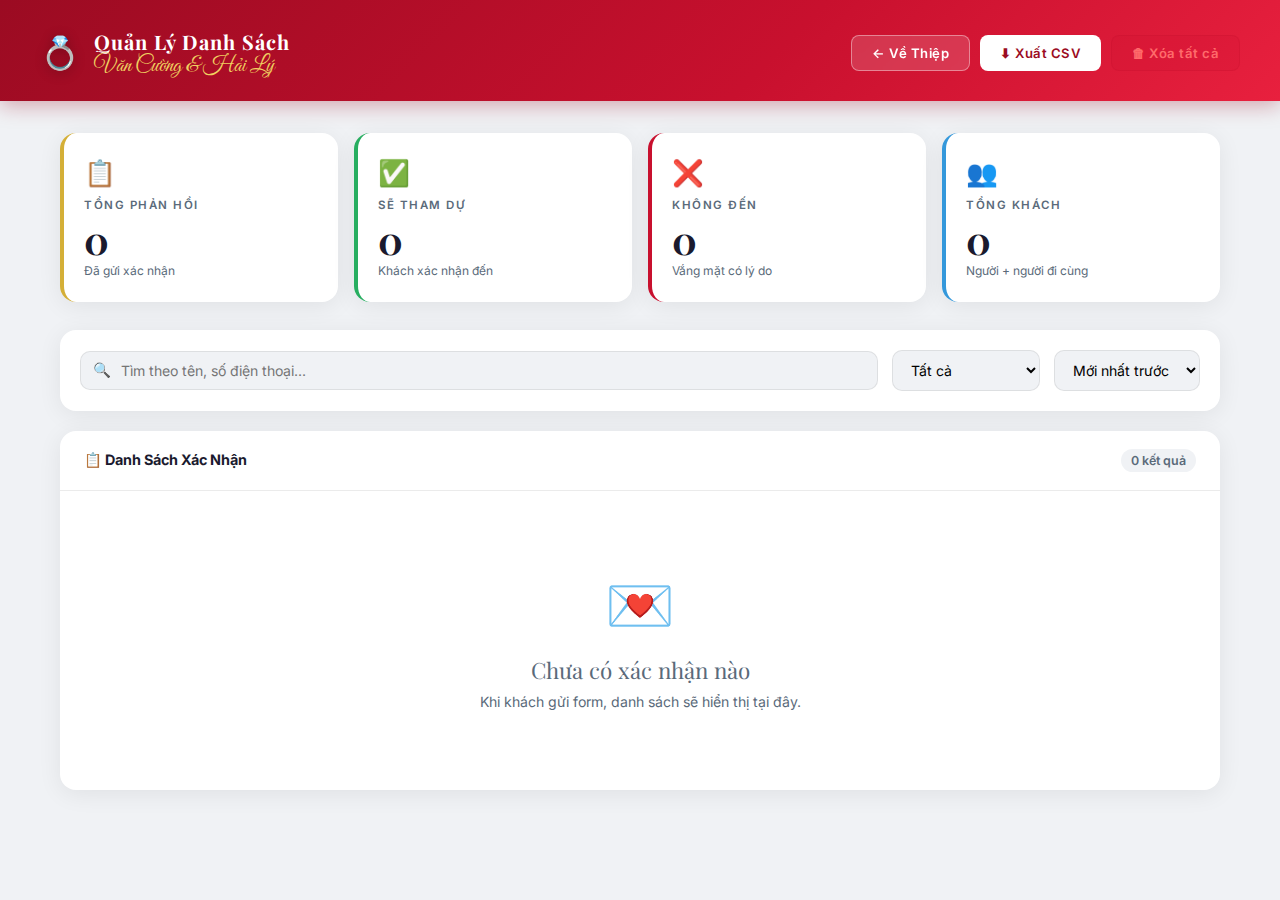
<file: mn_invitation/index.html>
<!DOCTYPE html>
<html lang="vi">
<head>
  <meta charset="UTF-8" />
  <meta name="viewport" content="width=device-width, initial-scale=1.0" />
  <title>Quản Lý Xác Nhận Tham Dự – Văn Cường &amp; Hải Lý</title>
  <!-- Không cho search engine index trang admin -->
  <meta name="robots" content="noindex, nofollow" />
  <!-- Favicon -->
  <link rel="icon" href="data:image/svg+xml,<svg xmlns='http://www.w3.org/2000/svg' viewBox='0 0 100 100'><text y='.9em' font-size='90'>💍</text></svg>" />
  <link rel="preconnect" href="https://fonts.googleapis.com" />
  <link rel="preconnect" href="https://fonts.gstatic.com" crossorigin />
  <link href="https://fonts.googleapis.com/css2?family=Playfair+Display:wght@400;600;700&family=Great+Vibes&family=Lora:ital,wght@0,400;0,500;1,400&family=Inter:wght@400;500;600;700&display=swap" rel="stylesheet" />
  <link rel="stylesheet" href="../css/admin.css" />
</head>
<body>

  <!-- ██ HEADER ██ -->
  <header class="admin-header">
    <div class="header-inner">
      <div class="header-brand">
        <span class="brand-icon" aria-hidden="true">💍</span>
        <div>
          <div class="brand-title">Quản Lý Danh Sách</div>
          <span class="brand-sub">Văn Cường &amp; Hải Lý</span>
        </div>
      </div>
      <div class="header-actions">
        <a href="../index.html" class="btn btn-outline-white">← Về Thiệp</a>
        <button class="btn btn-white" id="btn-export">⬇ Xuất CSV</button>
        <button class="btn btn-danger" id="btn-clear">🗑 Xóa tất cả</button>
      </div>
    </div>
  </header>

  <!-- ██ MAIN ██ -->
  <main class="main">

    <!-- Stats -->
    <div class="stats-grid" id="stats-grid">
      <div class="stat-card all">
        <span class="stat-icon" aria-hidden="true">📋</span>
        <div>
          <div class="stat-label">Tổng phản hồi</div>
          <div class="stat-num" id="stat-total">0</div>
          <div class="stat-desc">Đã gửi xác nhận</div>
        </div>
      </div>
      <div class="stat-card yes">
        <span class="stat-icon" aria-hidden="true">✅</span>
        <div>
          <div class="stat-label">Sẽ tham dự</div>
          <div class="stat-num" id="stat-yes">0</div>
          <div class="stat-desc">Khách xác nhận đến</div>
        </div>
      </div>
      <div class="stat-card no">
        <span class="stat-icon" aria-hidden="true">❌</span>
        <div>
          <div class="stat-label">Không đến</div>
          <div class="stat-num" id="stat-no">0</div>
          <div class="stat-desc">Vắng mặt có lý do</div>
        </div>
      </div>
      <div class="stat-card guests">
        <span class="stat-icon" aria-hidden="true">👥</span>
        <div>
          <div class="stat-label">Tổng khách</div>
          <div class="stat-num" id="stat-guests">0</div>
          <div class="stat-desc">Người + người đi cùng</div>
        </div>
      </div>
    </div>

    <!-- Controls -->
    <div class="controls">
      <div class="search-box">
        <span class="search-icon" aria-hidden="true">🔍</span>
        <input type="text" id="search-input" placeholder="Tìm theo tên, số điện thoại..." />
      </div>
      <select class="filter-select" id="filter-attend" aria-label="Lọc theo trạng thái">
        <option value="">Tất cả</option>
        <option value="yes">✅ Sẽ tham dự</option>
        <option value="no">❌ Không đến</option>
      </select>
      <select class="filter-select" id="filter-sort" aria-label="Sắp xếp">
        <option value="newest">Mới nhất trước</option>
        <option value="oldest">Cũ nhất trước</option>
        <option value="name">Tên A→Z</option>
      </select>
    </div>

    <!-- Table -->
    <div class="table-wrap">
      <div class="table-head">
        <div class="table-head-title">📋 Danh Sách Xác Nhận</div>
        <span class="table-count" id="result-count">0 kết quả</span>
      </div>
      <div id="table-body-wrap">
        <!-- Rendered by admin.js -->
      </div>
    </div>

  </main>

  <!-- ██ CONFIRM DIALOG ██ -->
  <div class="confirm-overlay" id="confirm-overlay" role="dialog" aria-modal="true" aria-labelledby="confirm-title">
    <div class="confirm-box">
      <span class="confirm-icon" id="confirm-icon" aria-hidden="true">⚠️</span>
      <div class="confirm-title" id="confirm-title">Xác nhận</div>
      <div class="confirm-sub"  id="confirm-sub">Bạn có chắc chắn không?</div>
      <div class="confirm-actions">
        <button class="btn-cancel" id="btn-cancel">Huỷ</button>
        <button class="btn-confirm-del" id="confirm-ok">Đồng ý</button>
      </div>
    </div>
  </div>

  <!-- ██ SNACK BAR ██ -->
  <div class="snack" id="snack" role="status" aria-live="polite"></div>

  <script src="../js/admin.js"></script>
</body>
</html>
</file>
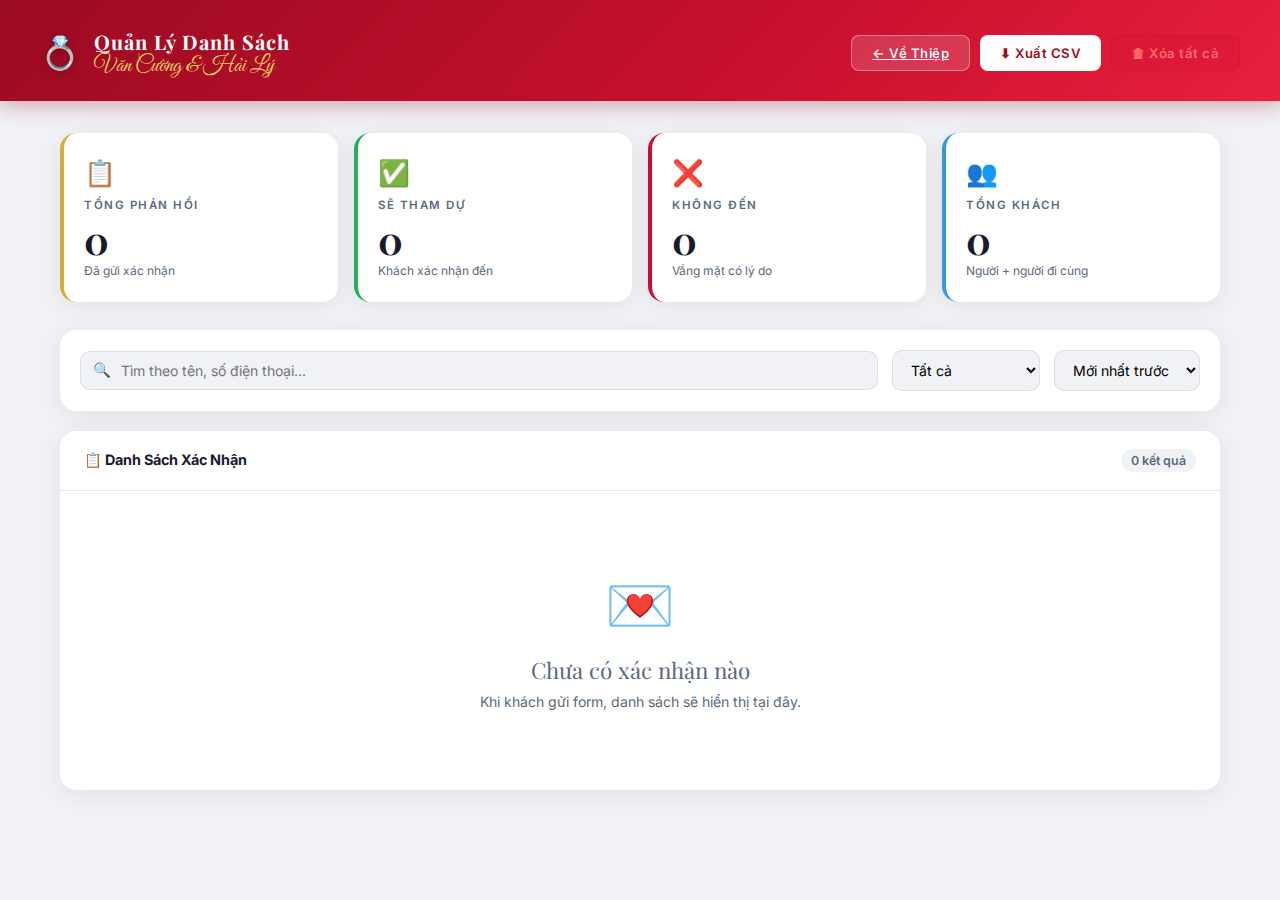
<file: admin.html>
<!DOCTYPE html>
<html lang="vi">
<head>
  <meta charset="UTF-8" />
  <meta name="viewport" content="width=device-width, initial-scale=1.0" />
  <title>Quản Lý Xác Nhận Tham Dự – Văn Cường & Hải Lý</title>
  <link rel="preconnect" href="https://fonts.googleapis.com" />
  <link rel="preconnect" href="https://fonts.gstatic.com" crossorigin />
  <link href="https://fonts.googleapis.com/css2?family=Playfair+Display:wght@400;600;700&family=Great+Vibes&family=Lora:ital,wght@0,400;0,500;1,400&family=Inter:wght@400;500;600;700&display=swap" rel="stylesheet" />

  <style>
    /* ── Reset & Variables ─────────────────────── */
    *, *::before, *::after { margin: 0; padding: 0; box-sizing: border-box; }
    :root {
      --red:      #c8102e;
      --red-dk:   #9b0b22;
      --gold:     #d4af37;
      --gold-lt:  #f0d060;
      --cream:    #fdf6ec;
      --bg:       #f0f2f5;
      --card:     #ffffff;
      --text:     #1a1a2e;
      --text-2:   #5a6a7a;
      --border:   rgba(0,0,0,0.08);
      --yes-bg:   #e8f8f0;
      --yes-text: #1a7a4a;
      --no-bg:    #fff0f0;
      --no-text:  #c0392b;
      --shadow:   0 4px 24px rgba(0,0,0,0.07);
    }
    html { scroll-behavior: smooth; }
    body {
      font-family: 'Inter', sans-serif;
      background: var(--bg);
      color: var(--text);
      min-height: 100vh;
    }

    /* ── Header ────────────────────────────────── */
    .admin-header {
      background: linear-gradient(135deg, var(--red-dk) 0%, var(--red) 60%, #e8203e 100%);
      color: white;
      padding: 28px 32px 24px;
      position: sticky; top: 0; z-index: 100;
      box-shadow: 0 4px 20px rgba(155,11,34,.35);
    }
    .header-inner {
      max-width: 1200px; margin: 0 auto;
      display: flex; align-items: center; justify-content: space-between;
      gap: 16px; flex-wrap: wrap;
    }
    .header-brand {
      display: flex; align-items: center; gap: 14px;
    }
    .brand-icon { font-size: 2rem; filter: drop-shadow(0 2px 6px rgba(0,0,0,.3)); }
    .brand-title {
      font-family: 'Playfair Display', serif;
      font-size: 1.25rem; font-weight: 700;
      letter-spacing: 1px;
    }
    .brand-sub {
      font-family: 'Great Vibes', cursive;
      font-size: 1.4rem; color: var(--gold-lt);
      display: block; line-height: 1;
    }
    .header-actions { display: flex; gap: 10px; flex-wrap: wrap; }
    .btn {
      padding: 9px 20px; border-radius: 8px;
      border: none; cursor: pointer;
      font-family: 'Inter', sans-serif;
      font-size: .82rem; font-weight: 600;
      letter-spacing: .5px;
      transition: all .2s ease;
      display: inline-flex; align-items: center; gap: 6px;
    }
    .btn-outline-white {
      background: rgba(255,255,255,0.15);
      color: white; border: 1.5px solid rgba(255,255,255,0.4);
      backdrop-filter: blur(4px);
    }
    .btn-outline-white:hover { background: rgba(255,255,255,0.25); transform: translateY(-1px); }
    .btn-white {
      background: white; color: var(--red-dk);
    }
    .btn-white:hover { background: var(--cream); transform: translateY(-1px); }
    .btn-danger {
      background: rgba(200,16,46,0.15);
      color: #ff6b6b; border: 1.5px solid rgba(200,16,46,0.3);
    }
    .btn-danger:hover { background: rgba(200,16,46,0.25); }

    /* ── Main Layout ───────────────────────────── */
    .main {
      max-width: 1200px; margin: 0 auto;
      padding: 32px 20px 60px;
    }

    /* ── Stats Cards ───────────────────────────── */
    .stats-grid {
      display: grid;
      grid-template-columns: repeat(auto-fit, minmax(180px, 1fr));
      gap: 16px; margin-bottom: 28px;
    }
    .stat-card {
      background: var(--card); border-radius: 16px;
      padding: 24px 20px;
      box-shadow: var(--shadow);
      border-left: 4px solid transparent;
      transition: transform .2s, box-shadow .2s;
    }
    .stat-card:hover { transform: translateY(-3px); box-shadow: 0 8px 32px rgba(0,0,0,.1); }
    .stat-card.all    { border-color: var(--gold); }
    .stat-card.yes    { border-color: #27ae60; }
    .stat-card.no     { border-color: var(--red); }
    .stat-card.guests { border-color: #3498db; }
    .stat-label {
      font-size: .72rem; font-weight: 600; text-transform: uppercase;
      letter-spacing: 1.5px; color: var(--text-2); margin-bottom: 8px;
    }
    .stat-num {
      font-family: 'Playfair Display', serif;
      font-size: 2.4rem; font-weight: 700; line-height: 1;
      color: var(--text);
    }
    .stat-desc { font-size: .75rem; color: var(--text-2); margin-top: 4px; }
    .stat-icon { font-size: 1.6rem; margin-bottom: 10px; display: block; }

    /* ── Controls ──────────────────────────────── */
    .controls {
      background: var(--card); border-radius: 16px;
      padding: 20px; box-shadow: var(--shadow);
      margin-bottom: 20px;
      display: flex; align-items: center; gap: 14px; flex-wrap: wrap;
    }
    .search-box {
      position: relative; flex: 1; min-width: 200px;
    }
    .search-box input {
      width: 100%; padding: 10px 16px 10px 40px;
      border: 1.5px solid var(--border);
      border-radius: 10px; font-family: 'Inter', sans-serif;
      font-size: .88rem; outline: none;
      transition: border-color .2s, box-shadow .2s;
      background: var(--bg);
    }
    .search-box input:focus {
      border-color: var(--gold);
      box-shadow: 0 0 0 3px rgba(212,175,55,.12);
    }
    .search-icon {
      position: absolute; left: 13px; top: 50%;
      transform: translateY(-50%); color: var(--text-2); font-size: .9rem;
    }
    .filter-select {
      padding: 10px 14px; border-radius: 10px;
      border: 1.5px solid var(--border);
      background: var(--bg); font-family: 'Inter', sans-serif;
      font-size: .88rem; cursor: pointer; outline: none;
    }
    .filter-select:focus { border-color: var(--gold); }

    /* ── Table ─────────────────────────────────── */
    .table-wrap {
      background: var(--card); border-radius: 16px;
      box-shadow: var(--shadow); overflow: hidden;
    }
    .table-head {
      padding: 18px 24px;
      border-bottom: 1px solid var(--border);
      display: flex; align-items: center; justify-content: space-between;
      flex-wrap: wrap; gap: 10px;
    }
    .table-head-title {
      font-size: .9rem; font-weight: 700; color: var(--text);
    }
    .table-count {
      font-size: .78rem; color: var(--text-2);
      background: var(--bg); padding: 4px 10px;
      border-radius: 20px; font-weight: 600;
    }
    table {
      width: 100%; border-collapse: collapse;
    }
    thead th {
      background: #fafafa;
      padding: 13px 20px;
      text-align: left; font-size: .72rem;
      font-weight: 700; text-transform: uppercase;
      letter-spacing: 1px; color: var(--text-2);
      border-bottom: 1px solid var(--border);
      white-space: nowrap;
    }
    tbody tr {
      border-bottom: 1px solid var(--border);
      transition: background .15s;
    }
    tbody tr:last-child { border-bottom: none; }
    tbody tr:hover { background: #fafbfc; }
    tbody td {
      padding: 14px 20px; font-size: .88rem; color: var(--text);
      vertical-align: middle;
    }
    .td-name { font-weight: 600; }
    .td-phone { color: var(--text-2); font-size: .83rem; }
    .td-msg {
      max-width: 200px; overflow: hidden;
      text-overflow: ellipsis; white-space: nowrap;
      color: var(--text-2); font-size: .83rem;
      font-style: italic;
    }
    .td-msg:hover { white-space: normal; }
    .td-time { color: var(--text-2); font-size: .78rem; white-space: nowrap; }
    .badge {
      display: inline-flex; align-items: center; gap: 5px;
      padding: 5px 12px; border-radius: 20px;
      font-size: .75rem; font-weight: 700; letter-spacing: .5px;
    }
    .badge-yes { background: var(--yes-bg); color: var(--yes-text); }
    .badge-no  { background: var(--no-bg);  color: var(--no-text); }
    .badge-pending { background: #fff8e0; color: #b8860b; }
    .btn-del {
      background: none; border: none; cursor: pointer;
      color: #ccc; font-size: .9rem; padding: 4px 8px;
      border-radius: 6px; transition: color .2s, background .2s;
    }
    .btn-del:hover { color: var(--red); background: var(--no-bg); }

    /* ── Empty State ───────────────────────────── */
    .empty-state {
      text-align: center; padding: 80px 20px;
    }
    .empty-icon { font-size: 3.5rem; margin-bottom: 16px; display: block; }
    .empty-title {
      font-family: 'Playfair Display', serif;
      font-size: 1.4rem; color: var(--text-2); margin-bottom: 8px;
    }
    .empty-sub { font-size: .88rem; color: var(--text-2); }

    /* ── Confirm Dialog ────────────────────────── */
    .confirm-overlay {
      position: fixed; inset: 0; z-index: 9999;
      background: rgba(0,0,0,0.5);
      display: none; align-items: center; justify-content: center;
    }
    .confirm-overlay.show { display: flex; }
    .confirm-box {
      background: white; border-radius: 16px;
      padding: 36px 32px; max-width: 380px; width: 90%;
      text-align: center; box-shadow: 0 20px 60px rgba(0,0,0,.2);
    }
    .confirm-icon { font-size: 2.5rem; margin-bottom: 12px; display: block; }
    .confirm-title {
      font-family: 'Playfair Display', serif;
      font-size: 1.2rem; font-weight: 700; margin-bottom: 8px;
    }
    .confirm-sub { font-size: .88rem; color: var(--text-2); margin-bottom: 24px; }
    .confirm-actions { display: flex; gap: 10px; justify-content: center; }
    .btn-cancel {
      padding: 10px 24px; border-radius: 8px;
      border: 1.5px solid var(--border); background: white;
      font-family: 'Inter', sans-serif; font-size: .85rem;
      font-weight: 600; cursor: pointer;
      transition: background .2s;
    }
    .btn-cancel:hover { background: var(--bg); }
    .btn-confirm-del {
      padding: 10px 24px; border-radius: 8px;
      border: none; background: var(--red); color: white;
      font-family: 'Inter', sans-serif; font-size: .85rem;
      font-weight: 600; cursor: pointer;
      transition: opacity .2s;
    }
    .btn-confirm-del:hover { opacity: .85; }

    /* ── Toast Snackbar ────────────────────────── */
    .snack {
      position: fixed; bottom: 28px; left: 50%; transform: translateX(-50%) translateY(80px);
      background: #1a1a2e; color: white;
      padding: 12px 24px; border-radius: 10px;
      font-size: .85rem; font-weight: 500;
      transition: transform .3s cubic-bezier(0.34,1.56,0.64,1), opacity .3s;
      opacity: 0; z-index: 9999; white-space: nowrap;
      box-shadow: 0 8px 32px rgba(0,0,0,.25);
    }
    .snack.show { transform: translateX(-50%) translateY(0); opacity: 1; }

    /* ── Responsive: Tablet (≤ 1024px) ─────────── */
    @media (max-width: 1024px) {
      .main { padding: 24px 16px 60px; }
      .td-msg { max-width: 140px; }
    }

    /* ── Responsive: Mobile (≤ 768px) ──────────── */
    @media (max-width: 768px) {

      /* ── Header ── */
      .admin-header { padding: 14px 16px; }
      .brand-icon   { font-size: 1.5rem; }
      .brand-title  { font-size: 1rem; }
      .brand-sub    { font-size: 1.15rem; }
      .btn          { padding: 8px 12px; font-size: .76rem; }

      /* ── Main ── */
      .main { padding: 14px 10px 50px; }

      /* ── Stats: layout ngang compact ── */
      .stats-grid {
        grid-template-columns: 1fr 1fr;
        gap: 10px;
        margin-bottom: 14px;
      }
      .stat-card {
        padding: 14px 12px;
        border-radius: 12px;
        display: flex;
        align-items: center;
        gap: 12px;
        border-left: none;
        border-bottom: 3px solid transparent;
      }
      .stat-card.all    { border-bottom-color: var(--gold); }
      .stat-card.yes    { border-bottom-color: #27ae60; }
      .stat-card.no     { border-bottom-color: var(--red); }
      .stat-card.guests { border-bottom-color: #3498db; }
      .stat-icon  { font-size: 1.6rem; margin: 0; flex-shrink: 0; }
      .stat-num   { font-size: 1.7rem; line-height: 1; }
      .stat-label { font-size: .6rem; margin-bottom: 3px; }
      .stat-desc  { display: none; }

      /* ── Controls: xếp dọc ── */
      .controls {
        flex-direction: column;
        align-items: stretch;
        padding: 12px;
        gap: 8px;
        border-radius: 12px;
        margin-bottom: 14px;
      }
      .search-box   { min-width: unset; }
      .filter-select { width: 100%; }

      /* ── Table → Card layout ── */
      .table-wrap { border-radius: 14px; overflow: visible; }
      .table-head { padding: 12px 14px; }

      /* Ẩn cấu trúc table gốc */
      table  { display: block; }
      thead  { display: none; }
      tbody  { display: flex; flex-direction: column; gap: 10px; padding: 10px; }

      /* Mỗi tr = 1 card */
      tbody tr {
        display: block;
        position: relative;
        padding: 14px 14px 14px 14px;
        border: 1px solid var(--border);
        border-radius: 14px;
        background: white;
        box-shadow: 0 2px 10px rgba(0,0,0,.05);
        transition: box-shadow .2s;
        border-bottom: none;
      }
      tbody tr:last-child { border-bottom: none; }
      tbody tr:hover { box-shadow: 0 5px 20px rgba(0,0,0,.1); }

      /* Tất cả td: block, reset padding */
      tbody td {
        display: block;
        padding: 0;
        border: none;
        font-size: .875rem;
      }
      tbody td::before { display: none; }

      /* [1] Tên – to, đậm, có khoảng trống phải cho thời gian */
      tbody td.td-name {
        font-size: 1rem;
        font-weight: 700;
        color: var(--text);
        padding-right: 80px;        /* tránh chồng lên thời gian */
        margin-bottom: 8px;
      }

      /* [2] Badge trạng thái */
      tbody td:nth-child(3) {
        margin-bottom: 8px;
      }

      /* [3+4] SĐT & số người cùng hàng */
      tbody td.td-phone,
      tbody td:nth-child(4) {
        display: inline;
        font-size: .8rem;
        color: var(--text-2);
      }
      tbody td.td-phone::after {
        content: ' · ';
        color: var(--border);
      }
      /* Wrapper row cho phone+guests */
      tbody td.td-phone { display: inline-block; }
      tbody td:nth-child(4) { display: inline-block; }

      /* [5] Lời nhắn */
      tbody td.td-msg {
        display: block;
        max-width: unset;
        white-space: normal;
        font-size: .8rem;
        color: var(--text-2);
        font-style: italic;
        margin-top: 10px;
        padding-top: 10px;
        border-top: 1px dashed rgba(0,0,0,.08);
      }
      tbody td.td-msg:hover { white-space: normal; }

      /* [6] Thời gian – absolute top-right */
      tbody td.td-time {
        position: absolute;
        top: 14px; right: 14px;
        font-size: .7rem;
        color: var(--text-2);
        white-space: nowrap;
        text-align: right;
      }

      /* [7] Nút xóa – absolute bottom-right */
      tbody td:last-child {
        position: absolute;
        bottom: 12px; right: 10px;
      }
      .btn-del { color: #ddd; }
    }

    /* ── Responsive: Small Mobile (≤ 480px) ─── */
    @media (max-width: 480px) {
      /* Header: ẩn CSV, thu gọn */
      .btn-white { display: none; }
      .brand-title { font-size: .9rem; }

      /* Stats 2 cột nhỏ hơn */
      .stats-grid { gap: 8px; }
      .stat-card  { padding: 12px 10px; gap: 8px; }
      .stat-icon  { font-size: 1.3rem; }
      .stat-num   { font-size: 1.4rem; }

      /* Snackbar full-width */
      .snack {
        left: 10px; right: 10px;
        transform: translateY(80px);
        text-align: center;
        white-space: normal;
        width: auto;
      }
      .snack.show { transform: translateY(0); }
    }
  </style>
</head>
<body>

  <!-- ██ HEADER ██ -->
  <header class="admin-header">
    <div class="header-inner">
      <div class="header-brand">
        <span class="brand-icon">💍</span>
        <div>
          <div class="brand-title">Quản Lý Danh Sách</div>
          <span class="brand-sub">Văn Cường & Hải Lý</span>
        </div>
      </div>
      <div class="header-actions">
        <a href="index.html" class="btn btn-outline-white">← Về Thiệp</a>
        <button class="btn btn-white" id="btn-export" onclick="exportCSV()">⬇ Xuất CSV</button>
        <button class="btn btn-danger" onclick="confirmClearAll()">🗑 Xóa tất cả</button>
      </div>
    </div>
  </header>

  <!-- ██ MAIN ██ -->
  <main class="main">

    <!-- Stats -->
    <div class="stats-grid" id="stats-grid">
      <div class="stat-card all">
        <span class="stat-icon">📋</span>
        <div class="stat-label">Tổng phản hồi</div>
        <div class="stat-num" id="stat-total">0</div>
        <div class="stat-desc">Đã gửi xác nhận</div>
      </div>
      <div class="stat-card yes">
        <span class="stat-icon">✅</span>
        <div class="stat-label">Sẽ tham dự</div>
        <div class="stat-num" id="stat-yes">0</div>
        <div class="stat-desc">Khách xác nhận đến</div>
      </div>
      <div class="stat-card no">
        <span class="stat-icon">❌</span>
        <div class="stat-label">Không đến</div>
        <div class="stat-num" id="stat-no">0</div>
        <div class="stat-desc">Vắng mặt có lý do</div>
      </div>
      <div class="stat-card guests">
        <span class="stat-icon">👥</span>
        <div class="stat-label">Tổng khách</div>
        <div class="stat-num" id="stat-guests">0</div>
        <div class="stat-desc">Người + người đi cùng</div>
      </div>
    </div>

    <!-- Controls -->
    <div class="controls">
      <div class="search-box">
        <span class="search-icon">🔍</span>
        <input type="text" id="search-input" placeholder="Tìm theo tên, số điện thoại..." oninput="render()" />
      </div>
      <select class="filter-select" id="filter-attend" onchange="render()">
        <option value="">Tất cả</option>
        <option value="yes">✅ Sẽ tham dự</option>
        <option value="no">❌ Không đến</option>
        <option value="">— Chưa chọn</option>
      </select>
      <select class="filter-select" id="filter-sort" onchange="render()">
        <option value="newest">Mới nhất trước</option>
        <option value="oldest">Cũ nhất trước</option>
        <option value="name">Tên A→Z</option>
      </select>
    </div>

    <!-- Table -->
    <div class="table-wrap">
      <div class="table-head">
        <div class="table-head-title">📋 Danh Sách Xác Nhận</div>
        <span class="table-count" id="result-count">0 kết quả</span>
      </div>
      <div id="table-body-wrap">
        <!-- Rendered by JS -->
      </div>
    </div>

  </main>

  <!-- ██ CONFIRM DIALOG ██ -->
  <div class="confirm-overlay" id="confirm-overlay">
    <div class="confirm-box">
      <span class="confirm-icon" id="confirm-icon">⚠️</span>
      <div class="confirm-title" id="confirm-title">Xác nhận</div>
      <div class="confirm-sub"  id="confirm-sub">Bạn có chắc chắn không?</div>
      <div class="confirm-actions">
        <button class="btn-cancel" onclick="closeConfirm()">Huỷ</button>
        <button class="btn-confirm-del" id="confirm-ok">Đồng ý</button>
      </div>
    </div>
  </div>

  <!-- ██ SNACK BAR ██ -->
  <div class="snack" id="snack"></div>

  <script>
    /* ── Helpers ─────────────────────────────── */
    const KEY = 'wedding_rsvp';

    function loadData() {
      return JSON.parse(localStorage.getItem(KEY) || '[]');
    }
    function saveData(arr) {
      localStorage.setItem(KEY, JSON.stringify(arr));
    }

    function formatTime(iso) {
      if (!iso) return '—';
      const d = new Date(iso);
      const pad = n => String(n).padStart(2, '0');
      return `${pad(d.getDate())}/${pad(d.getMonth()+1)}/${d.getFullYear()} ${pad(d.getHours())}:${pad(d.getMinutes())}`;
    }

    function showSnack(msg, duration = 2800) {
      const el = document.getElementById('snack');
      el.textContent = msg;
      el.classList.add('show');
      setTimeout(() => el.classList.remove('show'), duration);
    }

    /* ── Stats ───────────────────────────────── */
    function updateStats(data) {
      const yes    = data.filter(r => r.attend === 'yes');
      const no     = data.filter(r => r.attend === 'no');
      const guests = data.reduce((s, r) => s + (r.attend === 'yes' ? (r.guests || 0) + 1 : 0), 0);

      document.getElementById('stat-total').textContent  = data.length;
      document.getElementById('stat-yes').textContent    = yes.length;
      document.getElementById('stat-no').textContent     = no.length;
      document.getElementById('stat-guests').textContent = guests;
    }

    /* ── Render Table ────────────────────────── */
    function render() {
      const search  = document.getElementById('search-input').value.toLowerCase();
      const filterA = document.getElementById('filter-attend').value;
      const sortBy  = document.getElementById('filter-sort').value;

      let data = loadData();
      updateStats(data);

      // Filter
      if (filterA !== '') {
        data = data.filter(r => r.attend === filterA);
      }
      if (search) {
        data = data.filter(r =>
          (r.name  || '').toLowerCase().includes(search) ||
          (r.phone || '').toLowerCase().includes(search) ||
          (r.message || '').toLowerCase().includes(search)
        );
      }

      // Sort
      if (sortBy === 'newest') data.sort((a, b) => b.id - a.id);
      else if (sortBy === 'oldest') data.sort((a, b) => a.id - b.id);
      else if (sortBy === 'name') data.sort((a, b) => (a.name || '').localeCompare(b.name || '', 'vi'));

      document.getElementById('result-count').textContent = `${data.length} kết quả`;

      const wrap = document.getElementById('table-body-wrap');

      if (data.length === 0) {
        wrap.innerHTML = `
          <div class="empty-state">
            <span class="empty-icon">💌</span>
            <div class="empty-title">Chưa có xác nhận nào</div>
            <div class="empty-sub">Khi khách gửi form, danh sách sẽ hiển thị tại đây.</div>
          </div>`;
        return;
      }

      const rows = data.map(r => {
        const badgeClass = r.attend === 'yes' ? 'badge-yes' : r.attend === 'no' ? 'badge-no' : 'badge-pending';
        const badgeText  = r.attend === 'yes' ? '✅ Tham dự' : r.attend === 'no' ? '❌ Không đến' : '⏳ Chưa chọn';
        const guests     = r.attend === 'yes' ? `+${r.guests || 0} người` : '—';
        return `
          <tr>
            <td data-label="Họ và tên"       class="td-name">${escHTML(r.name || '—')}</td>
            <td data-label="Điện thoại"       class="td-phone">${escHTML(r.phone || '—')}</td>
            <td data-label="Trạng thái"><span class="badge ${badgeClass}">${badgeText}</span></td>
            <td data-label="Người đi cùng">${guests}</td>
            <td data-label="Lời nhắn"         class="td-msg" title="${escHTML(r.message || '')}">${escHTML(r.message || '—')}</td>
            <td data-label="Thời gian"        class="td-time">${formatTime(r.time)}</td>
            <td data-label=""><button class="btn-del" title="Xóa" onclick="confirmDelete(${r.id})">🗑</button></td>
          </tr>`;
      }).join('');

      wrap.innerHTML = `
        <table>
          <thead>
            <tr>
              <th>Họ và tên</th>
              <th>Điện thoại</th>
              <th>Trạng thái</th>
              <th>Người đi cùng</th>
              <th>Lời nhắn</th>
              <th>Thời gian</th>
              <th></th>
            </tr>
          </thead>
          <tbody>${rows}</tbody>
        </table>`;
    }

    function escHTML(str) {
      return String(str)
        .replace(/&/g, '&amp;')
        .replace(/</g, '&lt;')
        .replace(/>/g, '&gt;')
        .replace(/"/g, '&quot;');
    }

    /* ── Delete One ──────────────────────────── */
    let _confirmCallback = null;

    function confirmDelete(id) {
      openConfirm(
        '🗑️', 'Xóa xác nhận này?', 'Hành động này không thể hoàn tác.',
        () => {
          let data = loadData().filter(r => r.id !== id);
          saveData(data);
          render();
          showSnack('✅ Đã xóa xác nhận');
        }
      );
    }

    function confirmClearAll() {
      const total = loadData().length;
      if (total === 0) { showSnack('Danh sách đang trống!'); return; }
      openConfirm(
        '⚠️', `Xóa tất cả ${total} xác nhận?`, 'Toàn bộ dữ liệu sẽ bị xóa vĩnh viễn.',
        () => {
          localStorage.removeItem(KEY);
          render();
          showSnack('🗑 Đã xóa toàn bộ danh sách');
        }
      );
    }

    function openConfirm(icon, title, sub, cb) {
      document.getElementById('confirm-icon').textContent  = icon;
      document.getElementById('confirm-title').textContent = title;
      document.getElementById('confirm-sub').textContent   = sub;
      _confirmCallback = cb;
      document.getElementById('confirm-overlay').classList.add('show');
      document.getElementById('confirm-ok').onclick = () => { closeConfirm(); cb(); };
    }
    function closeConfirm() {
      document.getElementById('confirm-overlay').classList.remove('show');
      _confirmCallback = null;
    }
    document.getElementById('confirm-overlay').addEventListener('click', e => {
      if (e.target === document.getElementById('confirm-overlay')) closeConfirm();
    });

    /* ── Export CSV ──────────────────────────── */
    function exportCSV() {
      const data = loadData();
      if (data.length === 0) { showSnack('Không có dữ liệu để xuất!'); return; }

      const header = ['ID', 'Họ tên', 'Điện thoại', 'Tham dự', 'Người đi cùng', 'Lời nhắn', 'Thời gian'];
      const rows = data.map(r => [
        r.id,
        `"${(r.name || '').replace(/"/g, '""')}"`,
        `"${(r.phone || '').replace(/"/g, '""')}"`,
        r.attend === 'yes' ? 'Có' : r.attend === 'no' ? 'Không' : 'Chưa chọn',
        r.attend === 'yes' ? (r.guests || 0) : 0,
        `"${(r.message || '').replace(/"/g, '""')}"`,
        formatTime(r.time),
      ]);

      const csv = '\uFEFF' + [header.join(','), ...rows.map(r => r.join(','))].join('\r\n');
      const blob = new Blob([csv], { type: 'text/csv;charset=utf-8;' });
      const url  = URL.createObjectURL(blob);
      const a    = document.createElement('a');
      a.href     = url;
      a.download = `rsvp_vancuong_hauly_${new Date().toISOString().slice(0,10)}.csv`;
      a.click();
      URL.revokeObjectURL(url);
      showSnack(`✅ Đã xuất ${data.length} bản ghi`);
    }

    /* ── Init ────────────────────────────────── */
    render();

    // Auto-refresh mỗi 30s nếu tab đang mở
    setInterval(render, 30000);
  </script>
</body>
</html>
</file>
<file: css/admin.css>
/* ===========================================================
   admin.css – Wedding RSVP Admin Panel Styles
=========================================================== */

/* ── Reset & Variables ─────────────────────────────────── */
*, *::before, *::after { margin: 0; padding: 0; box-sizing: border-box; }
:root {
  --red:      #c8102e;
  --red-dk:   #9b0b22;
  --gold:     #d4af37;
  --gold-lt:  #f0d060;
  --cream:    #fdf6ec;
  --bg:       #f0f2f5;
  --card:     #ffffff;
  --text:     #1a1a2e;
  --text-2:   #5a6a7a;
  --border:   rgba(0,0,0,0.08);
  --yes-bg:   #e8f8f0;
  --yes-text: #1a7a4a;
  --no-bg:    #fff0f0;
  --no-text:  #c0392b;
  --shadow:   0 4px 24px rgba(0,0,0,0.07);
}
html { scroll-behavior: smooth; }
body { font-family: 'Inter', sans-serif; background: var(--bg); color: var(--text); min-height: 100vh; }

/* ── Header ─────────────────────────────────────────────── */
.admin-header {
  background: linear-gradient(135deg, var(--red-dk) 0%, var(--red) 60%, #e8203e 100%);
  color: white; padding: 28px 32px 24px;
  position: sticky; top: 0; z-index: 100;
  box-shadow: 0 4px 20px rgba(155,11,34,.35);
}
.header-inner {
  max-width: 1200px; margin: 0 auto;
  display: flex; align-items: center; justify-content: space-between;
  gap: 16px; flex-wrap: wrap;
}
.header-brand { display: flex; align-items: center; gap: 14px; }
.brand-icon { font-size: 2rem; filter: drop-shadow(0 2px 6px rgba(0,0,0,.3)); }
.brand-title { font-family: 'Playfair Display', serif; font-size: 1.25rem; font-weight: 700; letter-spacing: 1px; }
.brand-sub { font-family: 'Great Vibes', cursive; font-size: 1.4rem; color: var(--gold-lt); display: block; line-height: 1; }
.header-actions { display: flex; gap: 10px; flex-wrap: wrap; }

/* ── Buttons ─────────────────────────────────────────────── */
.btn {
  padding: 9px 20px; border-radius: 8px; border: none; cursor: pointer;
  font-family: 'Inter', sans-serif; font-size: .82rem; font-weight: 600;
  letter-spacing: .5px; transition: all .2s ease;
  display: inline-flex; align-items: center; gap: 6px; text-decoration: none;
}
.btn-outline-white {
  background: rgba(255,255,255,0.15); color: white;
  border: 1.5px solid rgba(255,255,255,0.4); backdrop-filter: blur(4px);
}
.btn-outline-white:hover { background: rgba(255,255,255,0.25); transform: translateY(-1px); }
.btn-white { background: white; color: var(--red-dk); }
.btn-white:hover { background: var(--cream); transform: translateY(-1px); }
.btn-danger { background: rgba(200,16,46,0.15); color: #ff6b6b; border: 1.5px solid rgba(200,16,46,0.3); }
.btn-danger:hover { background: rgba(200,16,46,0.25); }

/* ── Main Layout ─────────────────────────────────────────── */
.main { max-width: 1200px; margin: 0 auto; padding: 32px 20px 60px; }

/* ── Stats Cards ─────────────────────────────────────────── */
.stats-grid {
  display: grid; grid-template-columns: repeat(auto-fit, minmax(180px, 1fr));
  gap: 16px; margin-bottom: 28px;
}
.stat-card {
  background: var(--card); border-radius: 16px; padding: 24px 20px;
  box-shadow: var(--shadow); border-left: 4px solid transparent;
  transition: transform .2s, box-shadow .2s;
}
.stat-card:hover { transform: translateY(-3px); box-shadow: 0 8px 32px rgba(0,0,0,.1); }
.stat-card.all    { border-color: var(--gold); }
.stat-card.yes    { border-color: #27ae60; }
.stat-card.no     { border-color: var(--red); }
.stat-card.guests { border-color: #3498db; }
.stat-label { font-size: .72rem; font-weight: 600; text-transform: uppercase; letter-spacing: 1.5px; color: var(--text-2); margin-bottom: 8px; }
.stat-num { font-family: 'Playfair Display', serif; font-size: 2.4rem; font-weight: 700; line-height: 1; color: var(--text); }
.stat-desc { font-size: .75rem; color: var(--text-2); margin-top: 4px; }
.stat-icon { font-size: 1.6rem; margin-bottom: 10px; display: block; }

/* ── Controls ────────────────────────────────────────────── */
.controls {
  background: var(--card); border-radius: 16px; padding: 20px;
  box-shadow: var(--shadow); margin-bottom: 20px;
  display: flex; align-items: center; gap: 14px; flex-wrap: wrap;
}
.search-box { position: relative; flex: 1; min-width: 200px; }
.search-box input {
  width: 100%; padding: 10px 16px 10px 40px; border: 1.5px solid var(--border);
  border-radius: 10px; font-family: 'Inter', sans-serif; font-size: .88rem;
  outline: none; transition: border-color .2s, box-shadow .2s; background: var(--bg);
}
.search-box input:focus { border-color: var(--gold); box-shadow: 0 0 0 3px rgba(212,175,55,.12); }
.search-icon { position: absolute; left: 13px; top: 50%; transform: translateY(-50%); color: var(--text-2); font-size: .9rem; }
.filter-select {
  padding: 10px 14px; border-radius: 10px; border: 1.5px solid var(--border);
  background: var(--bg); font-family: 'Inter', sans-serif; font-size: .88rem;
  cursor: pointer; outline: none;
}
.filter-select:focus { border-color: var(--gold); }

/* ── Table ───────────────────────────────────────────────── */
.table-wrap { background: var(--card); border-radius: 16px; box-shadow: var(--shadow); overflow: hidden; }
.table-head {
  padding: 18px 24px; border-bottom: 1px solid var(--border);
  display: flex; align-items: center; justify-content: space-between; flex-wrap: wrap; gap: 10px;
}
.table-head-title { font-size: .9rem; font-weight: 700; color: var(--text); }
.table-count { font-size: .78rem; color: var(--text-2); background: var(--bg); padding: 4px 10px; border-radius: 20px; font-weight: 600; }
table { width: 100%; border-collapse: collapse; }
thead th {
  background: #fafafa; padding: 13px 20px; text-align: left; font-size: .72rem;
  font-weight: 700; text-transform: uppercase; letter-spacing: 1px; color: var(--text-2);
  border-bottom: 1px solid var(--border); white-space: nowrap;
}
tbody tr { border-bottom: 1px solid var(--border); transition: background .15s; }
tbody tr:last-child { border-bottom: none; }
tbody tr:hover { background: #fafbfc; }
tbody td { padding: 14px 20px; font-size: .88rem; color: var(--text); vertical-align: middle; }
.td-name { font-weight: 600; }
.td-phone { color: var(--text-2); font-size: .83rem; }
.td-msg { max-width: 200px; overflow: hidden; text-overflow: ellipsis; white-space: nowrap; color: var(--text-2); font-size: .83rem; font-style: italic; }
.td-msg:hover { white-space: normal; }
.td-time { color: var(--text-2); font-size: .78rem; white-space: nowrap; }
.badge { display: inline-flex; align-items: center; gap: 5px; padding: 5px 12px; border-radius: 20px; font-size: .75rem; font-weight: 700; letter-spacing: .5px; }
.badge-yes { background: var(--yes-bg); color: var(--yes-text); }
.badge-no  { background: var(--no-bg);  color: var(--no-text); }
.badge-pending { background: #fff8e0; color: #b8860b; }
.btn-del {
  background: none; border: none; cursor: pointer; color: #ccc; font-size: .9rem;
  padding: 4px 8px; border-radius: 6px; transition: color .2s, background .2s;
}
.btn-del:hover { color: var(--red); background: var(--no-bg); }

/* ── Empty State ─────────────────────────────────────────── */
.empty-state { text-align: center; padding: 80px 20px; }
.empty-icon { font-size: 3.5rem; margin-bottom: 16px; display: block; }
.empty-title { font-family: 'Playfair Display', serif; font-size: 1.4rem; color: var(--text-2); margin-bottom: 8px; }
.empty-sub { font-size: .88rem; color: var(--text-2); }

/* ── Confirm Dialog ──────────────────────────────────────── */
.confirm-overlay {
  position: fixed; inset: 0; z-index: 9999; background: rgba(0,0,0,0.5);
  display: none; align-items: center; justify-content: center;
}
.confirm-overlay.show { display: flex; }
.confirm-box { background: white; border-radius: 16px; padding: 36px 32px; max-width: 380px; width: 90%; text-align: center; box-shadow: 0 20px 60px rgba(0,0,0,.2); }
.confirm-icon { font-size: 2.5rem; margin-bottom: 12px; display: block; }
.confirm-title { font-family: 'Playfair Display', serif; font-size: 1.2rem; font-weight: 700; margin-bottom: 8px; }
.confirm-sub { font-size: .88rem; color: var(--text-2); margin-bottom: 24px; }
.confirm-actions { display: flex; gap: 10px; justify-content: center; }
.btn-cancel {
  padding: 10px 24px; border-radius: 8px; border: 1.5px solid var(--border); background: white;
  font-family: 'Inter', sans-serif; font-size: .85rem; font-weight: 600; cursor: pointer; transition: background .2s;
}
.btn-cancel:hover { background: var(--bg); }
.btn-confirm-del {
  padding: 10px 24px; border-radius: 8px; border: none; background: var(--red); color: white;
  font-family: 'Inter', sans-serif; font-size: .85rem; font-weight: 600; cursor: pointer; transition: opacity .2s;
}
.btn-confirm-del:hover { opacity: .85; }

/* ── Toast Snackbar ──────────────────────────────────────── */
.snack {
  position: fixed; bottom: 28px; left: 50%; transform: translateX(-50%) translateY(80px);
  background: #1a1a2e; color: white; padding: 12px 24px; border-radius: 10px;
  font-size: .85rem; font-weight: 500;
  transition: transform .3s cubic-bezier(0.34,1.56,0.64,1), opacity .3s;
  opacity: 0; z-index: 9999; white-space: nowrap; box-shadow: 0 8px 32px rgba(0,0,0,.25);
}
.snack.show { transform: translateX(-50%) translateY(0); opacity: 1; }

/* ── Responsive: Tablet (≤ 1024px) ──────────────────────── */
@media (max-width: 1024px) {
  .main { padding: 24px 16px 60px; }
  .td-msg { max-width: 140px; }
}

/* ── Responsive: Mobile (≤ 768px) ───────────────────────── */
@media (max-width: 768px) {
  .admin-header { padding: 14px 16px; }
  .brand-icon   { font-size: 1.5rem; }
  .brand-title  { font-size: 1rem; }
  .brand-sub    { font-size: 1.15rem; }
  .btn          { padding: 8px 12px; font-size: .76rem; }
  .main         { padding: 14px 10px 50px; }
  .stats-grid   { grid-template-columns: 1fr 1fr; gap: 10px; margin-bottom: 14px; }
  .stat-card    { padding: 14px 12px; border-radius: 12px; display: flex; align-items: center; gap: 12px; border-left: none; border-bottom: 3px solid transparent; }
  .stat-card.all    { border-bottom-color: var(--gold); }
  .stat-card.yes    { border-bottom-color: #27ae60; }
  .stat-card.no     { border-bottom-color: var(--red); }
  .stat-card.guests { border-bottom-color: #3498db; }
  .stat-icon  { font-size: 1.6rem; margin: 0; flex-shrink: 0; }
  .stat-num   { font-size: 1.7rem; line-height: 1; }
  .stat-label { font-size: .6rem; margin-bottom: 3px; }
  .stat-desc  { display: none; }
  .controls   { flex-direction: column; align-items: stretch; padding: 12px; gap: 8px; border-radius: 12px; margin-bottom: 14px; }
  .search-box    { min-width: unset; }
  .filter-select { width: 100%; }
  .table-wrap  { border-radius: 14px; overflow: visible; }
  .table-head  { padding: 12px 14px; }
  table  { display: block; }
  thead  { display: none; }
  tbody  { display: flex; flex-direction: column; gap: 10px; padding: 10px; }
  tbody tr { display: block; position: relative; padding: 14px 44px 36px 14px; border: 1px solid var(--border); border-radius: 14px; background: white; box-shadow: 0 2px 10px rgba(0,0,0,.05); transition: box-shadow .2s; }
  tbody tr:hover { box-shadow: 0 5px 20px rgba(0,0,0,.1); }
  tbody td { display: block; padding: 0; border: none; font-size: .875rem; }
  tbody td.td-name { font-size: 1rem; font-weight: 700; color: var(--text); padding-right: 80px; margin-bottom: 8px; }
  tbody td:nth-child(3) { margin-bottom: 8px; }
  tbody td.td-phone { display: inline-block; font-size: .8rem; color: var(--text-2); }
  tbody td.td-phone::after { content: ' · '; }
  tbody td:nth-child(4) { display: inline-block; font-size: .8rem; color: var(--text-2); }
  tbody td.td-msg { display: block; max-width: unset; white-space: normal; font-size: .8rem; color: var(--text-2); font-style: italic; margin-top: 10px; padding-top: 10px; border-top: 1px dashed rgba(0,0,0,.08); }
  tbody td.td-time { position: absolute; top: 14px; right: 14px; font-size: .7rem; color: var(--text-2); white-space: nowrap; }
  tbody td:last-child { position: absolute; bottom: 8px; right: 8px; }
  .btn-del { color: #ddd; }
}

/* ── Responsive: Small Mobile (≤ 480px) ─────────────────── */
@media (max-width: 480px) {
  .btn-white   { display: none; }
  .brand-title { font-size: .9rem; }
  .stats-grid  { gap: 8px; }
  .stat-card   { padding: 12px 10px; gap: 8px; }
  .stat-icon   { font-size: 1.3rem; }
  .stat-num    { font-size: 1.4rem; }
  .snack       { left: 10px; right: 10px; transform: translateY(80px); text-align: center; white-space: normal; width: auto; }
  .snack.show  { transform: translateY(0); }
}
</file>
